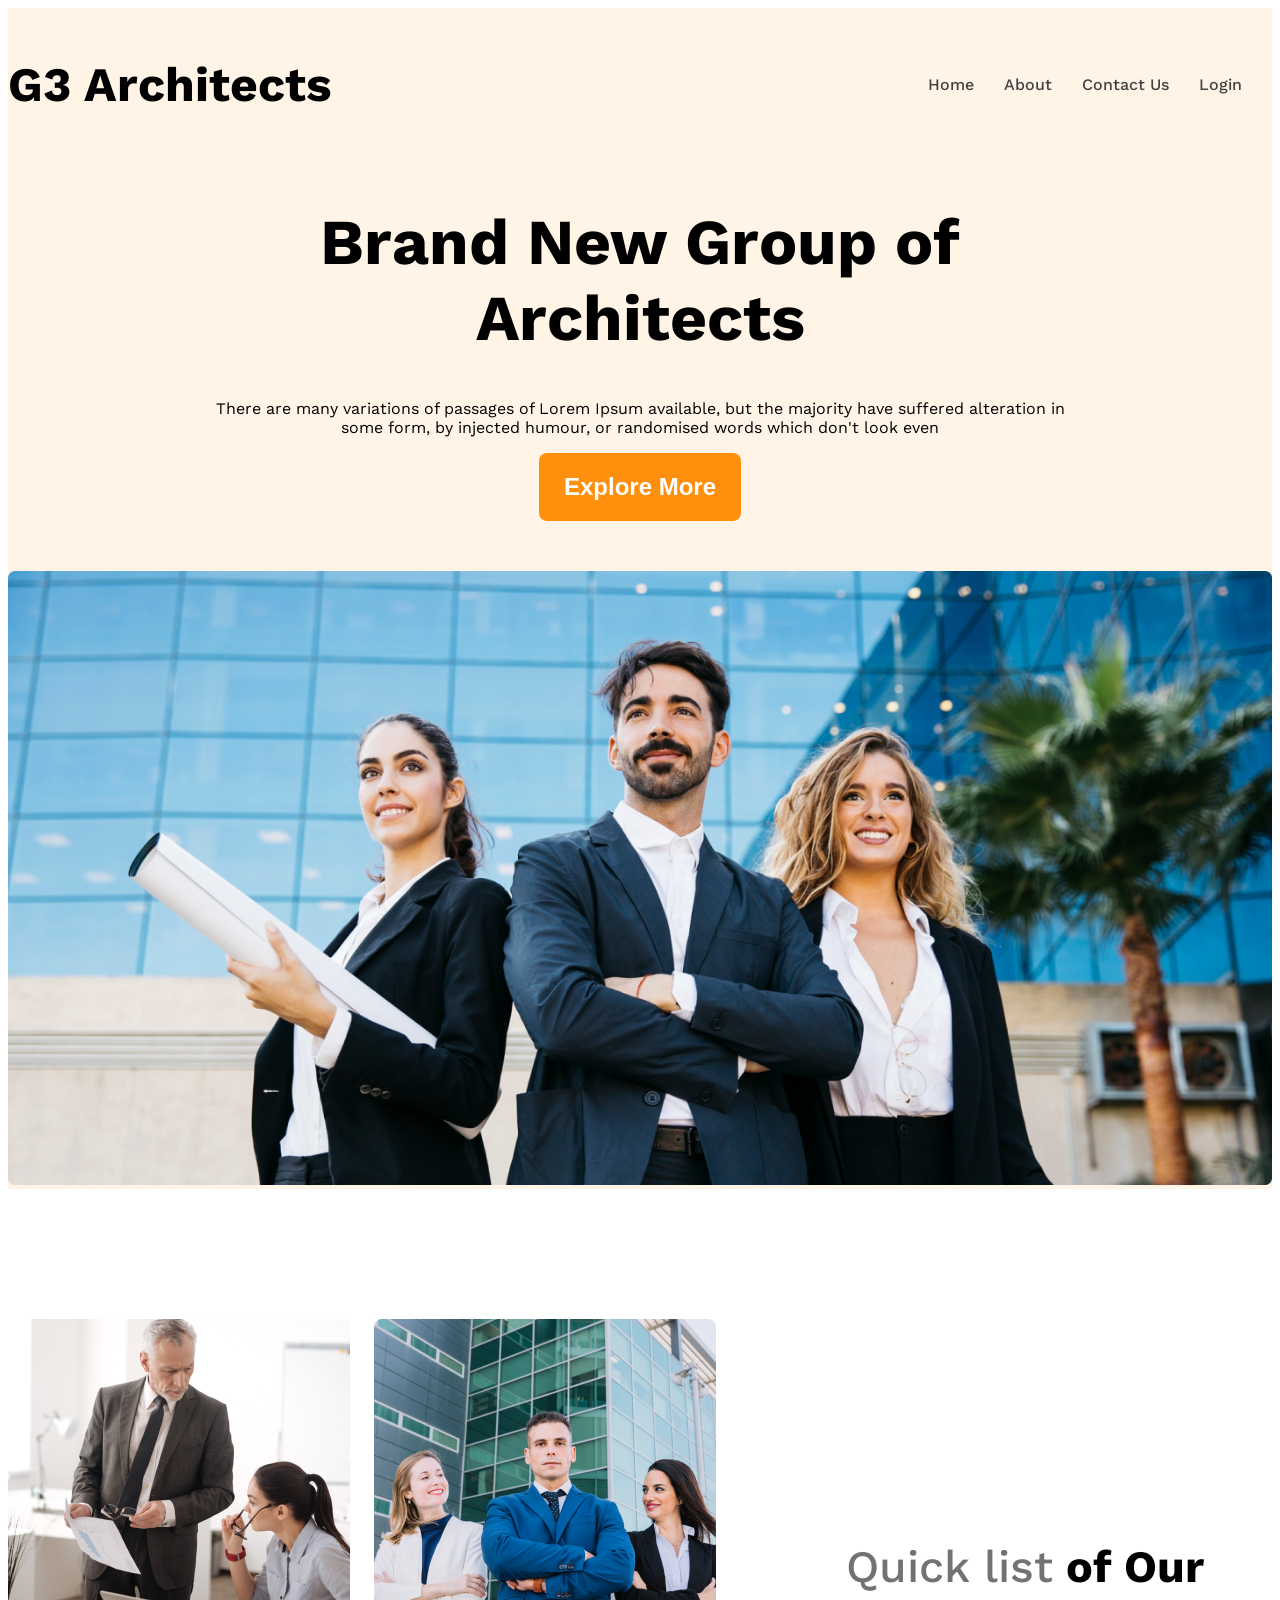
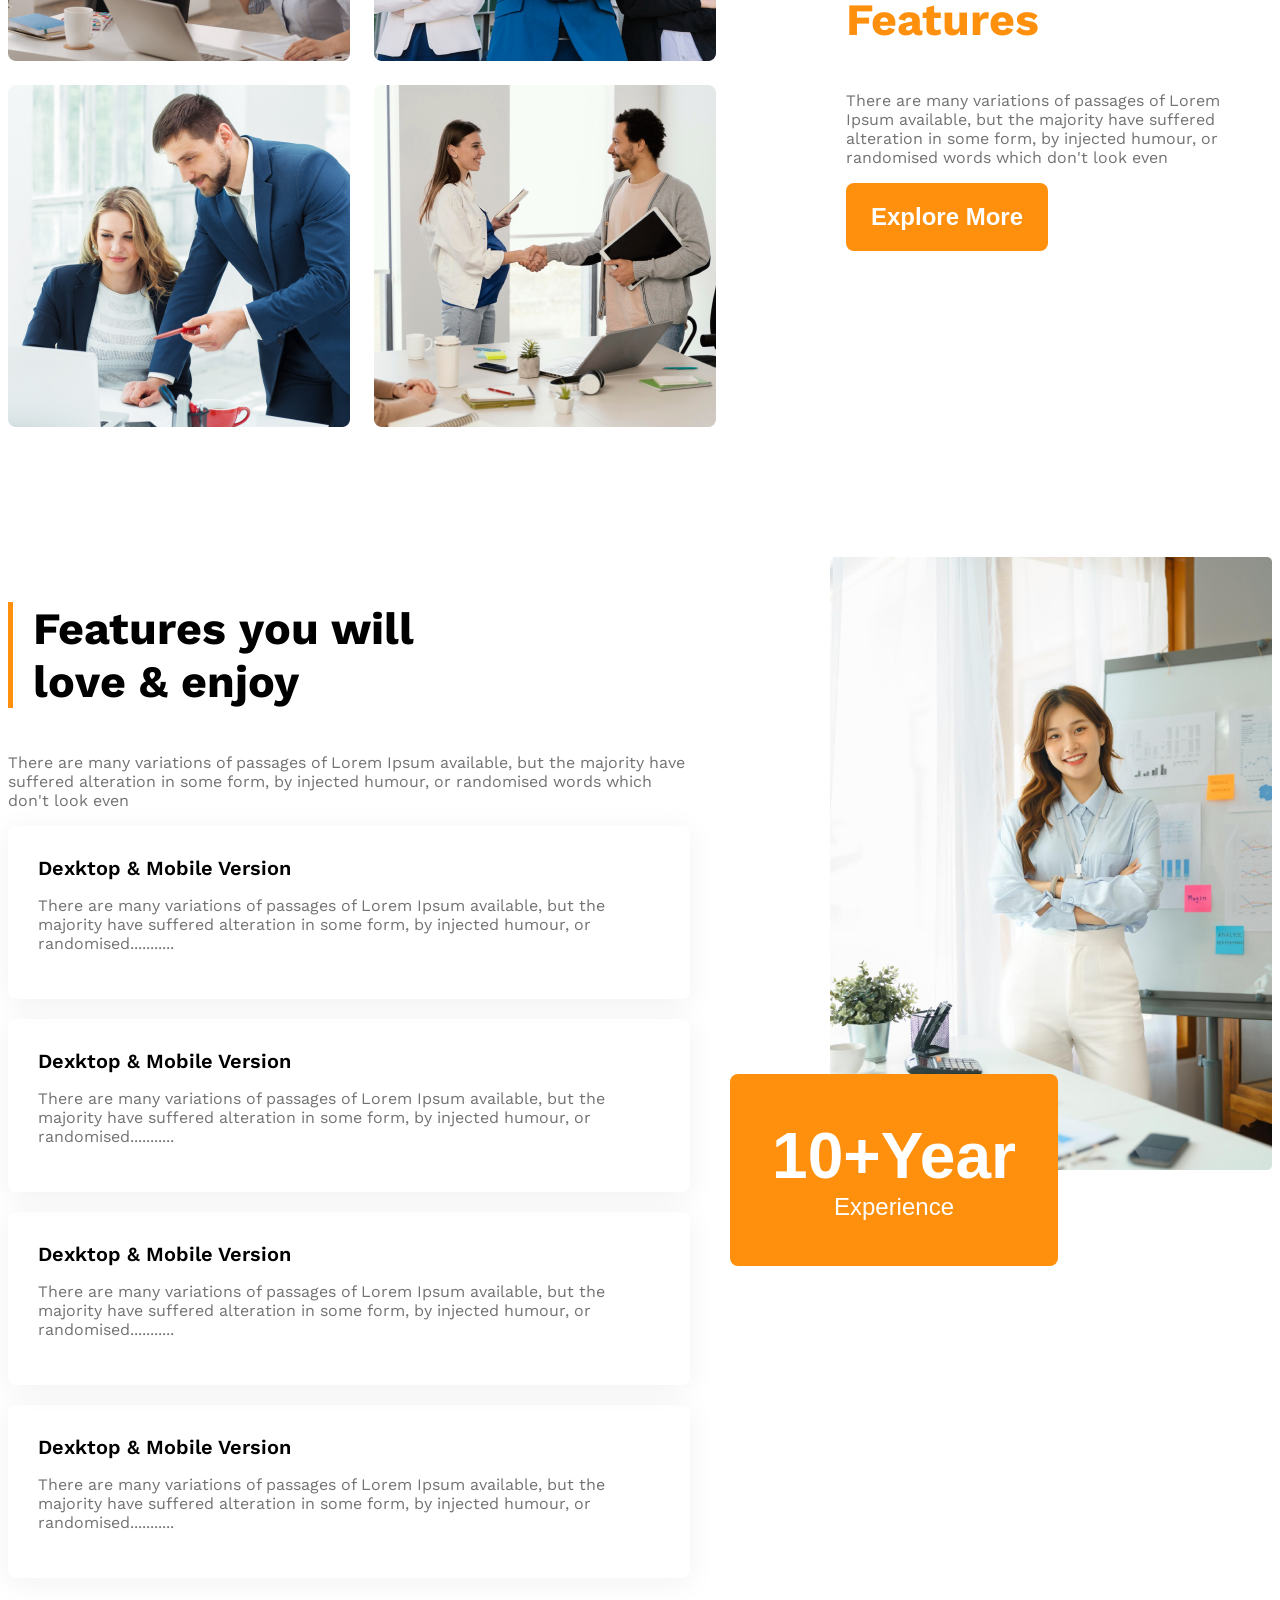
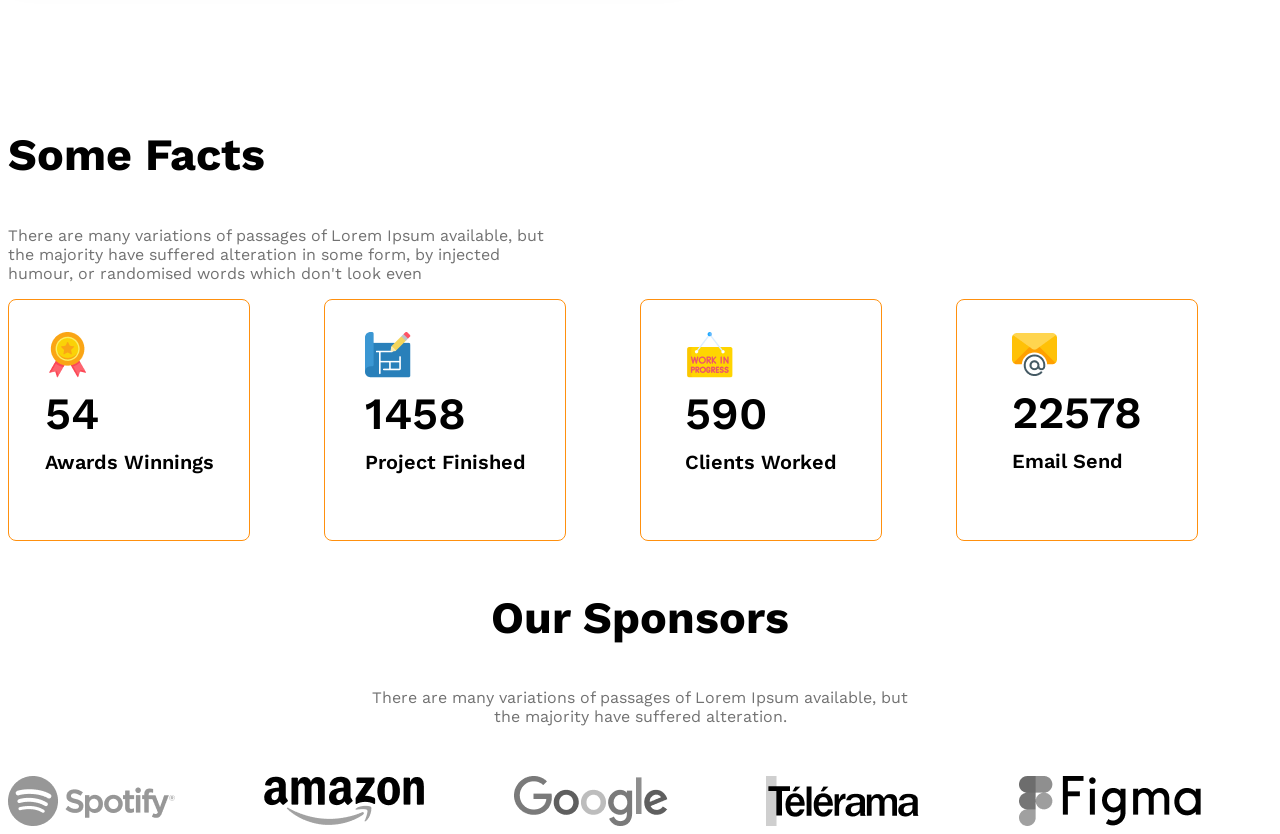
<file: index.htm>
<!DOCTYPE html>
<html lang="en">
<head>
    <meta charset="UTF-8">
    <meta name="viewport" content="width=device-width, initial-scale=1.0">
    <title>responsive design</title>
    <link rel="stylesheet" href="style.css">
    <link rel="shortcut icon" href="images/icons/projects.png" type="image/x-icon">
</head>
<body class="work-sans-font">

    <header class="bg-light">
        <nav class="navbar display-flex">
            <h3 class="brand">G3 Architects</h3>
            <ul class="nav-links display-flex">
                <li class="nav-item"><a href="" class="nav-link text-gray">Home</a></li>
                <li class="nav-item"><a href="" class="nav-link text-gray">About</a></li>
                <li class="nav-item"><a href="" class="nav-link text-gray">Contact Us</a></li>
                <li class="nav-item"><a href="" class="nav-link text-gray">Login</a></li>
            </ul>
        </nav>
        <div class="banner">
            <div class="banner-content">
                <h1 class="banner-title">Brand New Group of Architects </h1>
                <p>There are many variations of passages of Lorem Ipsum available, but the majority have suffered alteration in  some form, by injected humour, or randomised words which don't look even</p>
                <button class="btn-primary">Explore More</button>
            </div>
           <img class="banner-img" src="images/banner.png" alt="">
        </div>
    </header>
    <main>
        <!-- team section start -->
        <section class="teams display-flex">
            <div class="team-img-container">
                <img src="images/team1.png" alt="two architecture discussing">
                <img src="images/team2.png" alt="">
                <img src="images/team3.png" alt="">
                <img src="images/team4.png" alt="">
            </div>
            <div class="our-feature">
                <h3 class="section-title"><span class="text-light-gray" id="Quick-list">Quick list</span> <span>of Our</span> <span class="text-primary">Features</span></h3>
                <p class="feature-description text-light-gray">There are many variations of passages of Lorem Ipsum available, but the majority have suffered alteration in some form, by injected humour, or randomised words which don't look even</p>
                <button class="btn-primary">Explore More</button>
            </div>
        </section>

        <!-- features section start -->
         <section class="features display-flex">
            <div>
                <h3 id="features-section-title" class="section-title">Features you will <br> love & enjoy</h3>
                <p class="text-light-gray">There are many variations of passages of Lorem Ipsum available, but the majority have suffered alteration in some form, by injected humour, or randomised words which don't look even</p>

                <!-- feature card container -->
                <div class="feature-card">
                    <h4 class="feature-title">Dexktop & Mobile Version</h4>
                    <p class="text-light-gray">There are many variations of passages of Lorem Ipsum available, but the majority have suffered alteration in some form, by injected humour, or randomised...........</p>
                </div>
                <div class="feature-card">
                    <h4 class="feature-title">Dexktop & Mobile Version</h4>
                    <p class="text-light-gray">There are many variations of passages of Lorem Ipsum available, but the majority have suffered alteration in some form, by injected humour, or randomised...........</p>
                </div>
                <div class="feature-card">
                    <h4 class="feature-title">Dexktop & Mobile Version</h4>
                    <p class="text-light-gray">There are many variations of passages of Lorem Ipsum available, but the majority have suffered alteration in some form, by injected humour, or randomised...........</p>
                </div>
                <div class="feature-card">
                    <h4 class="feature-title">Dexktop & Mobile Version</h4>
                    <p class="text-light-gray">There are many variations of passages of Lorem Ipsum available, but the majority have suffered alteration in some form, by injected humour, or randomised...........</p>
                </div>

            </div>
            <div class="featured-architect">
                <img src="images/architect.png" alt="">
                <button id="experience-badge" class="btn-primary">
                    <span id="experience-year">10+Year</span>
                    <br>
                    <span>Experience</span>
                </button>
            </div>
         </section>

        <!-- Some Facts -->
      <section>
            <h3 class="section-title">Some Facts</h3>
            <p class="text-light-gray fact-description">There are many variations of passages of Lorem Ipsum available, but the majority have suffered alteration in some form, by injected humour, or randomised words which don't look even</p>
         <div class="facts-container">
           <div class="fact-card display-flex">
            <div>
                <img src="images/icons/ribon.png" alt="" class="fact-icon">
                <h4 class="fact-number">54</h4>
                <h5 class="fact-name">Awards Winnings</h5>
            </div>
           </div>
           <div class="fact-card display-flex">
            <div>
                <img src="images/icons/projects.png" alt="" class="fact-icon">
                <h4 class="fact-number">1458</h4>
                <h5 class="fact-name">Project Finished</h5>
            </div>
           </div>
           <div class="fact-card display-flex">
            <div>
                <img src="images/icons/customers.png" alt="" class="fact-icon">
                <h4 class="fact-number">590</h4>
                <h5 class="fact-name">Clients Worked</h5>
            </div>
           </div>
           <div class="fact-card  display-flex">
            <div>
                <img src="images/icons/email.png" alt="" class="fact-icon">
                <h4 class="fact-number">22578</h4>
                <h5 class="fact-name">Email Send</h5>
            </div>
           </div>
         </div>
    </section>
        <!-- Our Sponsors-->
         <scetion class="our-sponsors">
            <div class="sponsor-info">
                <h3 class="section-title">Our Sponsors</h3>
                <p class="text-light-gray">There are many variations of passages of Lorem Ipsum available, but the majority have suffered alteration.</p>
            </div>
            <div class="sponsor-companies">
                <img src="images/sponsors/spotify.png" alt="">
                <img src="images/sponsors/amazon.png" alt="">
                <img src="images/sponsors/google.png" alt="">
                <img src="images/sponsors/telerama.png" alt="">
                <img src="images/sponsors/figma.png" alt="">
            </div>
         </scetion>
    </main>
    <footer>
        
    </footer>
    
</body>
</html>
</file>
<file: style.css>
@import url('https://fonts.googleapis.com/css2?family=Work+Sans:ital,wght@0,100..900;1,100..900&display=swap');


.work-sans-font {
  font-family: "Work Sans", sans-serif;
  font-optical-sizing: auto;
  font-weight: 400;
  font-style: normal;
}


/* Shared Styles */
.display-flex{
  display: flex;
}

.text-primary{
  color: #FF900E;
}
.text-gray{
  color: #424242;
}

.text-light-gray{
 color: #727272;
}
.bg-light{
  background-color: rgba(255, 144, 14, 0.1);
}
.btn-primary{
  background-color: #FF900E;
  color: white;
  padding: 20px 25px;
  font-weight: 600;
  font-size: 1.5rem;
  border-radius: 8px;
  border: none;
}
main{
  max-width: 1440px;
  margin: 0 auto;
}
main > section{
  margin-top: 130px;
}
.section-title{
  font-size: 2.8rem;
  font-weight: 700;
}
/* some facts related styles */
.facts-container{
  display: grid;
  grid-template-columns: repeat(4, 1fr);
}
.fact-card{
  border: 1px solid #FF900E;
  width: 240px;
  height: 240px;
  border-radius: 8px;
  align-items: center;
  justify-content: center;
}
.fact-number{
  font-size: 2.8rem;
  font-weight: 600;
  margin-top: 5px;
  margin-bottom: 10px;
}
.fact-name{
  font-size: 1.25rem;
  font-weight: 600;
  margin-top: 10px;
}
.fact-description{
  max-width: 540px;
}
/* Header Styles */



/* Nav Styles */
.navbar{
  justify-content: space-between;
  align-items: center;
}
.brand{
  font-weight: 700;
  font-size: 3rem;
}

.nav-item{
  list-style: none;
  margin-right: 30px;
}
.nav-link{
  text-decoration: none;
  font-weight: 500;
}
.navbar, .banner{
  max-width: 1440px;
  margin: 0 auto;
}

/* banner styles */
.banner-content{
  max-width: 850px;
  margin: 0 auto;
  text-align: center;
  margin-bottom: 50px;
}
.banner-title{
  font-weight: 700;
  font-size: 4rem;
}
.banner-img{
  width: 100%;

}

/* Team Section Styles */
.teams{
  align-items: center;
}
.team-img-container{
  display: grid;
  grid-template-columns: repeat(2, 1fr);
  gap: 24px;
}
.our-feature{
  margin-left: 130px;
  max-width: 530px;
}
.section-title{
  font-size: 2.8rem;
  font-weight: 700;
}
#Quick-list{
  font-weight: 500;
}

/* feature section style */
.features{
  gap: 140px;
}

#features-section-title{
  padding-left: 20px;
  border-left: 5px solid #FF900E;
}

.feature-card{
  padding: 30px;
  border-radius: 8px;
  box-shadow: 0 4px 30px 0 rgba(0, 0, 0, 0.06);
  margin-bottom: 20px;
}

.feature-card .feature-title{
  font-weight: 600;
  font-size: 1.25rem;
  margin-top: 0px;
  margin-bottom: 0px;
  
}

#experience-badge{
  padding: 45px 42px;
  font-size: 1.5rem;
  font-weight: 500;
  margin-left: -100px;
  margin-top: -100px;
}

#experience-year{
  font-size: 4rem;
  font-weight: 700;
}
.featured-architect img{
  width: 100%;
}

/* sponsor related styles */
.sponsor-info{
  max-width: 540px;
  margin: 50px auto;
  text-align: center;
}
.sponsor-companies{
  display: grid;
  grid-template-columns: repeat(5, 1fr);
}
.sponsor-companies img{
  filter: grayscale(100%);
}

/* Responsive MideaQuary */
@media screen and (max-width:576px) {
  .navbar,
  .nav-links, 
  .features, 
  .teams {
    flex-direction: column;
  } 
  .team-img-container, 
  .facts-container,
  .sponsor-companies
  {
    grid-template-columns: 1fr;
  }
  .facts-container{
    justify-items: center;
    gap: 24px;
  }
  .sponsor-companies{
    justify-items: center;
    gap: 50px;
  }
  .our-feature{
    margin-left: 20px;
  }
  #experience-badge{
    margin-top: 20px;
    margin-left: 20px;
  }
}

@media screen and (min-width: 576px) and (max-width: 992px) {
   .teams, .features{
    flex-direction: column;
   }
   .our-feature{
    margin: 50px auto;
   }
   .sponsor-companies, .facts-container{
    grid-template-columns: repeat(2, 1fr);
    gap: 50px;
    justify-items: center;
   }
   #experience-badge{
    margin-top: 20px;
    margin-left: 20px;
  }
}
</file>
